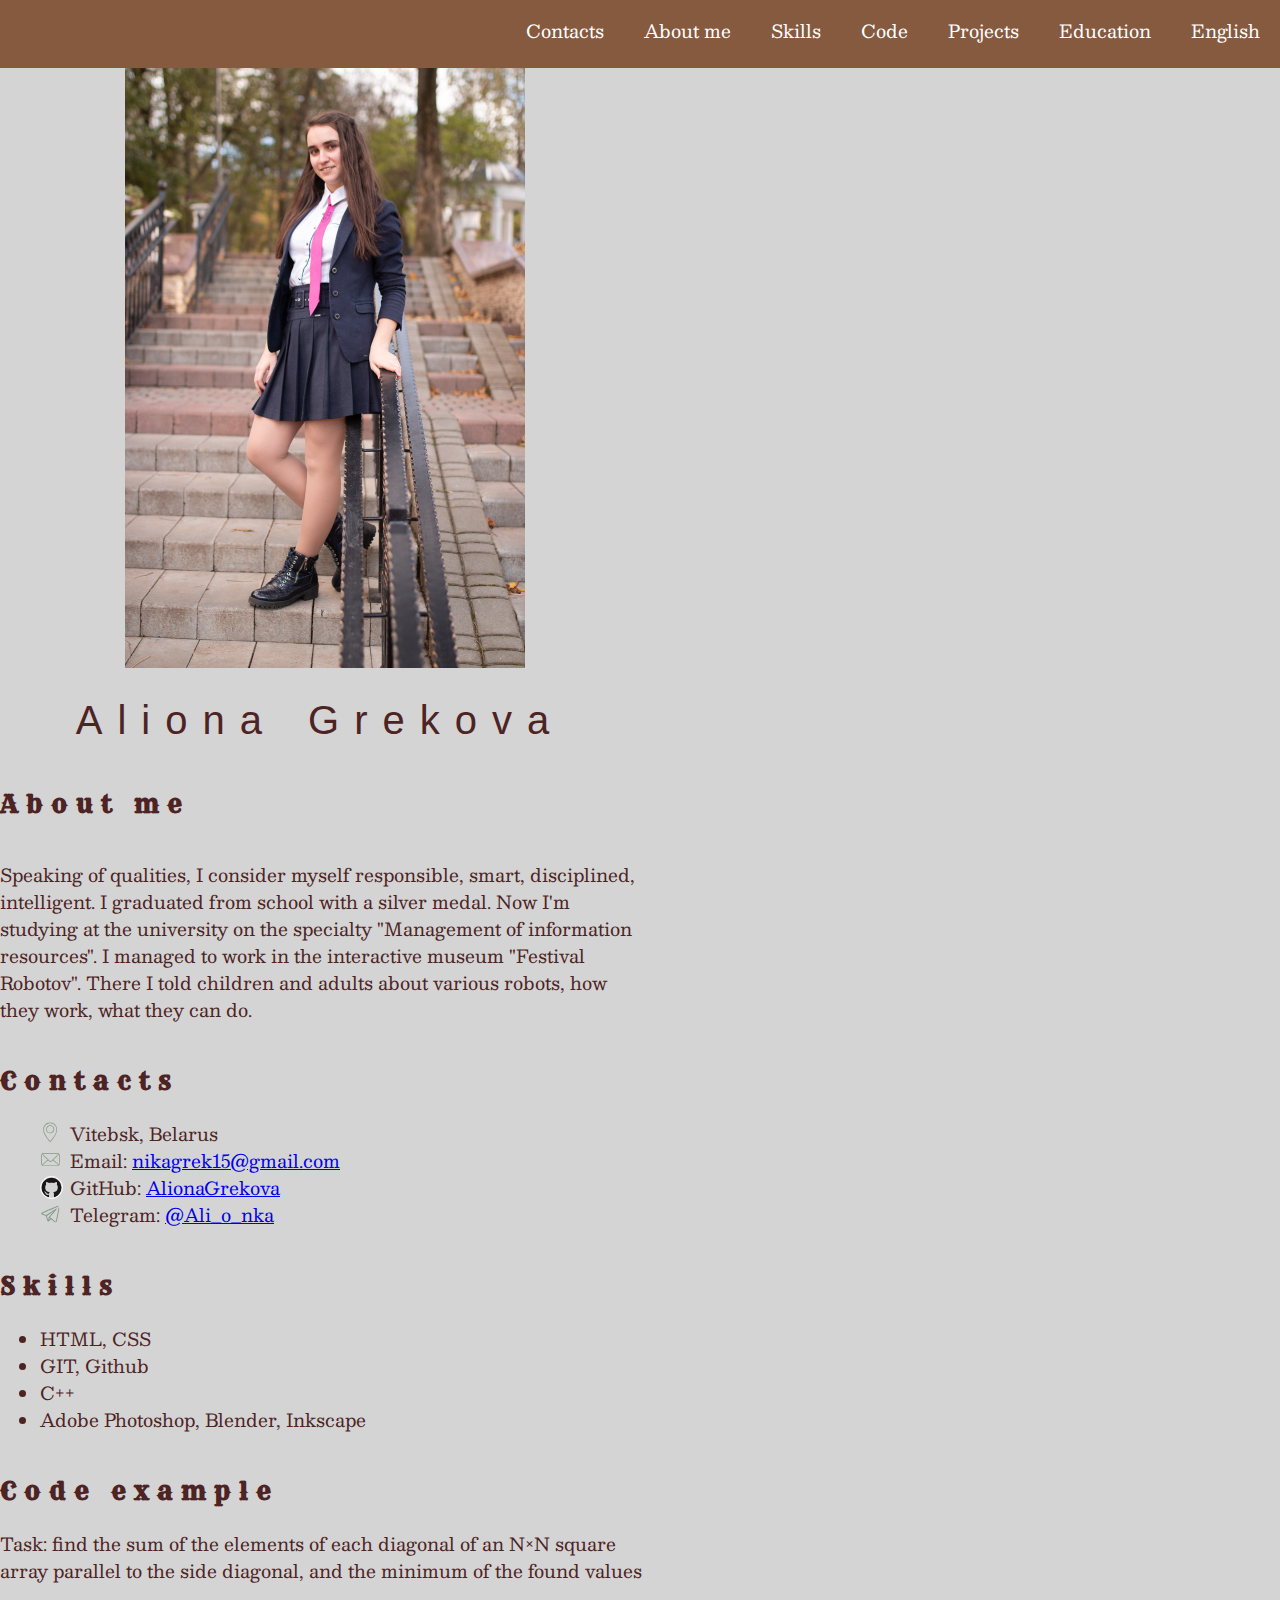
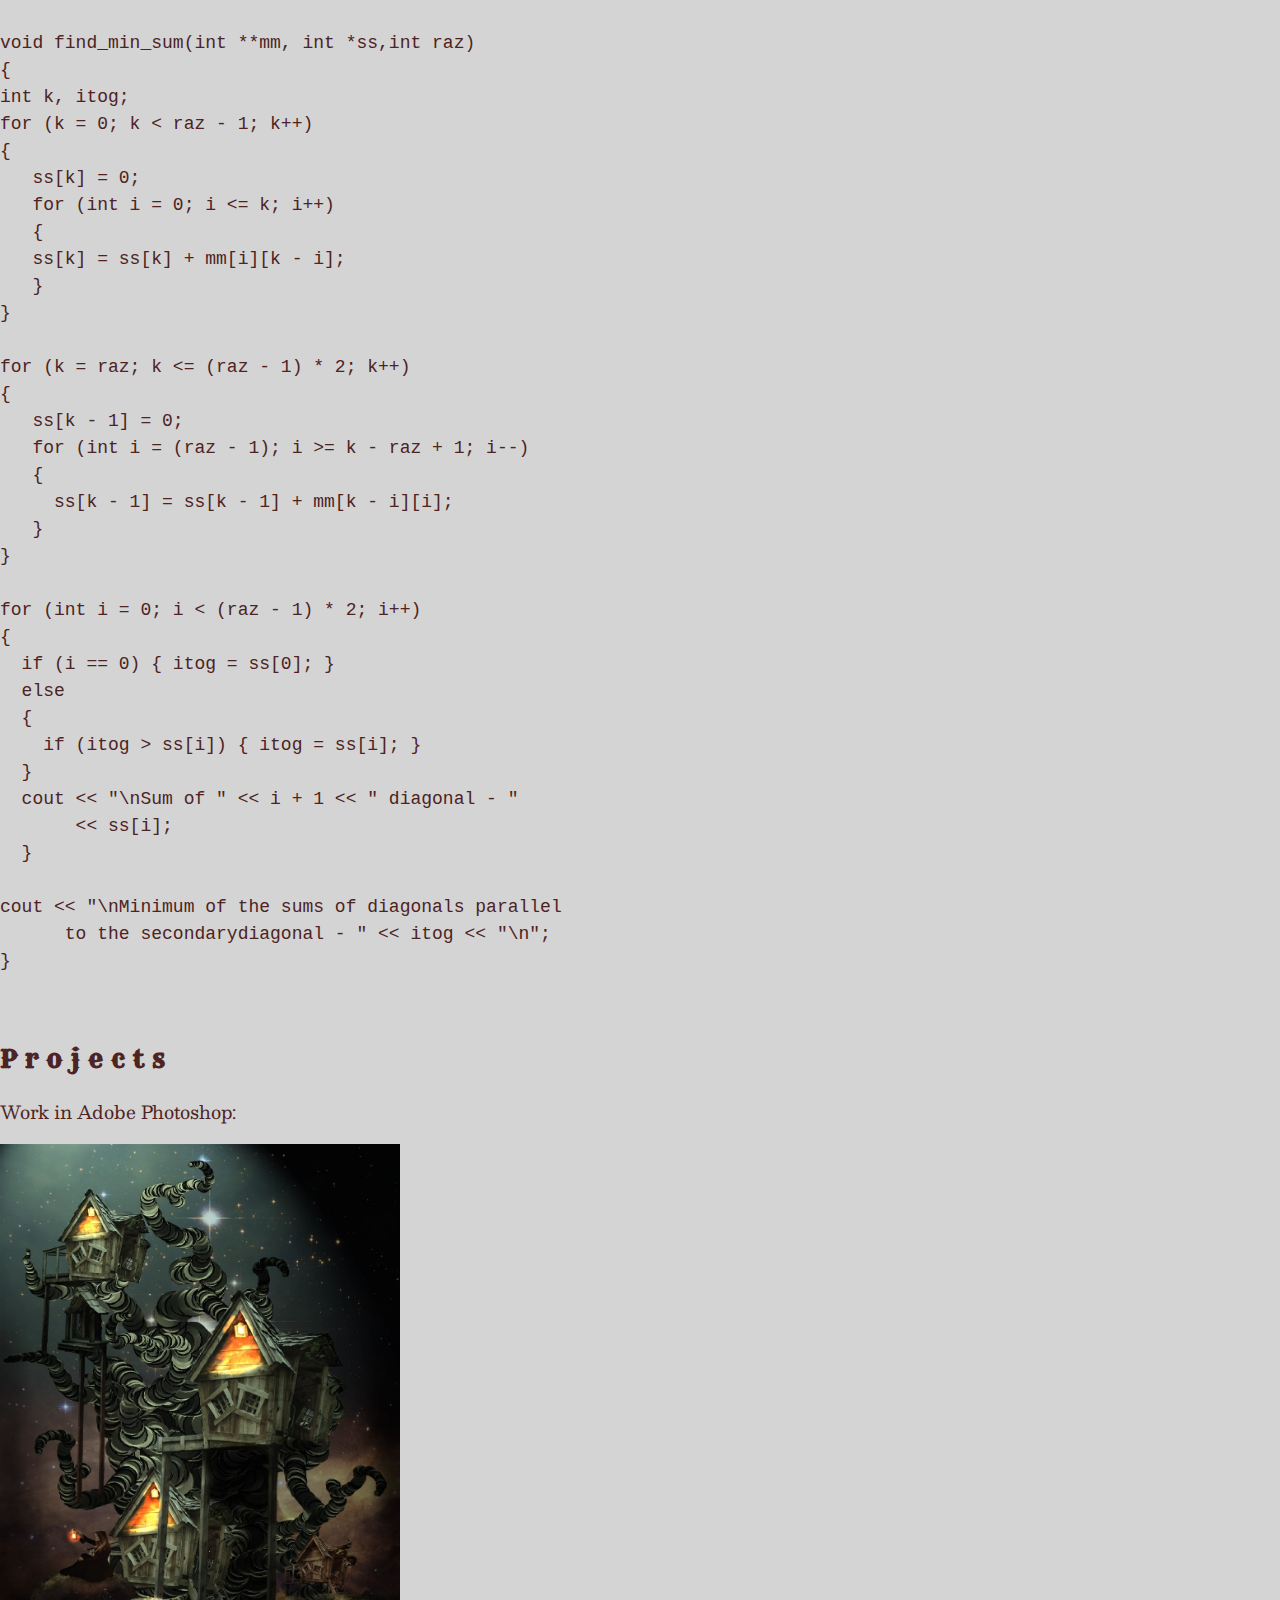
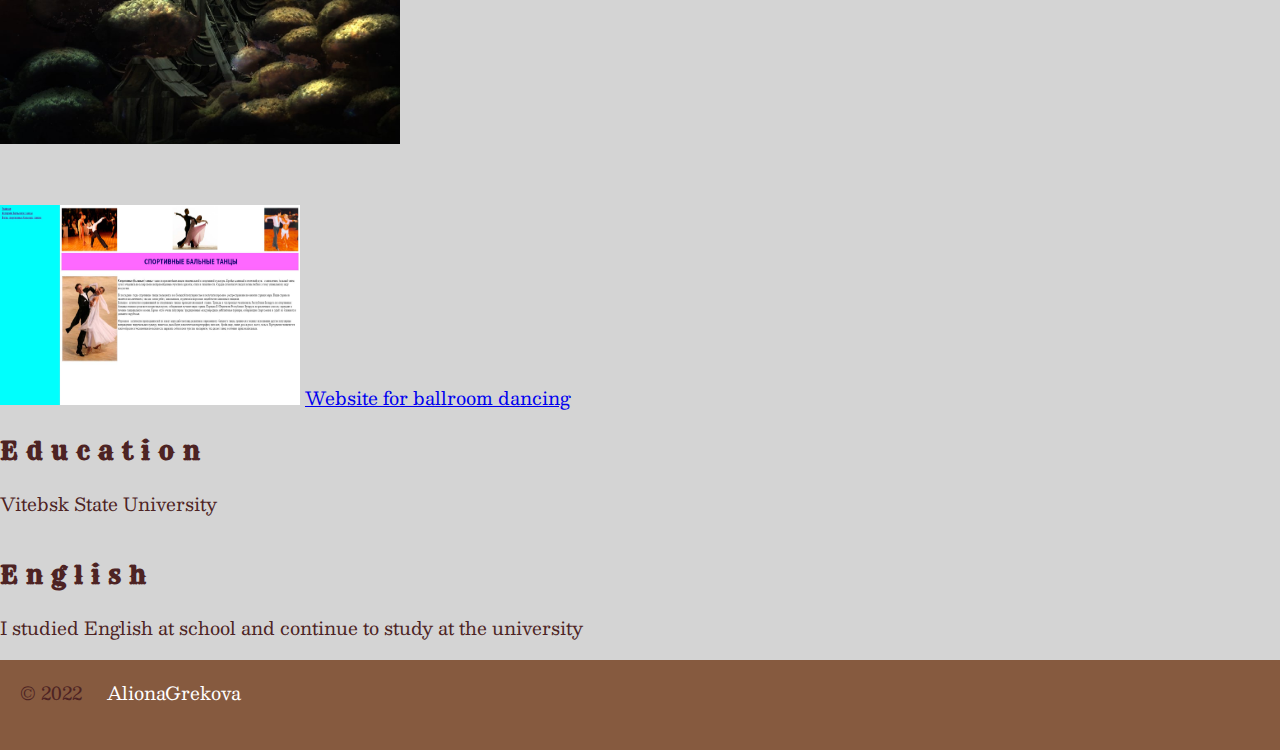
<file: index.html>
<!DOCTYPE html>
<html lang="en">
<head>
    <meta charset="UTF-8">
    <meta http-equiv="X-UA-Compatible" content="IE=edge">
    <meta name="viewport" content="width=device-width, initial-scale=1.0">
    <title>cv</title>
    <link rel="stylesheet" href="style.css">
    <link rel="preconnect" href="https://fonts.googleapis.com">
<link rel="preconnect" href="https://fonts.gstatic.com" crossorigin>
<link href="https://fonts.googleapis.com/css2?family=Besley&family=Rye&display=swap" rel="stylesheet">
    <link rel="icon" href="assets/favicon.ico">
</head>
<body>
    <header class="header">
        <div class="container header-container" >
            <nav class="nav">
                <ul class="nav-list">
                    <li class="nav-item"><a href="#contacts" class="nav-link">Contacts</a></li>
                    <li class="nav-item"><a href="#about me" class="nav-link">About me</a></li>
                    <li class="nav-item"><a href="#skills" class="nav-link">Skills</a></li>
                    <li class="nav-item"><a href="#code" class="nav-link">Code</a></li>
                    <li class="nav-item"><a href="#projects" class="nav-link">Projects</a></li>
                    <li class="nav-item"><a href="#education" class="nav-link">Education</a></li>
                    <li class="nav-item"><a href="#english" class="nav-link">English</a>            </li>
                </ul>
            </nav>
            <div class="toggle">
              <div class="line1"></div>
                <div class="line2"></div>
                <div class="line3"></div>
          </div>
        </div>
    </header>
    <main class="main">
        <div class="container main-container">
            <section class="section section-profile" id="profile">
            <img  src="assets/img/me.jpg" width="400" height="600" align=left alt="Aliona" longdesc="assets/img/me.jpg">
            
            </section>
          <section class="section_a" id="about me"><h1 class=" section-title main-title" align="center">Aliona Grekova</h1><h2 class="section-title">About me</h2>
                <p>  Speaking of qualities, I consider myself responsible, smart, disciplined, intelligent. I graduated from school with a silver medal. Now I'm studying at the university on the specialty "Management of information resources". I managed to work in the interactive museum "Festival Robotov". There I told children and adults about various robots, how they work, what they can do.</p>
            </section>
          <section class="section" id="contacts">
              <h2 class="section-title">Contacts</h2>
              <ul class="section-list">
                <li class="section-item contacts-item">Vitebsk, Belarus</li>
                <li class="section-item contacts-item">Email: <a href="mailto:nikagrek15@gmail.com" title="email">nikagrek15@gmail.com</a></li>
                <li class="section-item contacts-item">GitHub: <a href="https://github.com/AlionaGrekova" title="github">AlionaGrekova</a></li>
                <li class="section-item contacts-item">Telegram: <a href="https://t.me/Ali_o_nka" title="Telegram">@Ali_o_nka</a></li>
              </ul>
          </section>
          <section class="section" id="skills">
              <h2 class="section-title">Skills</h2>
                <ul class="section-list_1">
                  <li class="item"><span> HTML, CSS</span></li>
                    <li class="item"><span> GIT, Github</span></li>
                    <li class="item"><span> C++</span></li>
                    <li class="item"><span>Adobe Photoshop, Blender, Inkscape</span></li>
                </ul>
            </section>
          <section class="section" id="code"><h2 class="section-title">Code example</h2>
          <p>Task: find the sum of the elements of each diagonal of an N×N square array parallel to the side diagonal, and the minimum of the found values</p>
          <pre>
                <code>
void find_min_sum(int **mm, int *ss,int raz)
{
int k, itog;
for (k = 0; k < raz - 1; k++)
{
   ss[k] = 0;
   for (int i = 0; i <= k; i++)
   {
   ss[k] = ss[k] + mm[i][k - i];
   }
}

for (k = raz; k <= (raz - 1) * 2; k++)
{
   ss[k - 1] = 0;
   for (int i = (raz - 1); i >= k - raz + 1; i--)
   {
     ss[k - 1] = ss[k - 1] + mm[k - i][i];
   }
}

for (int i = 0; i < (raz - 1) * 2; i++)
{
  if (i == 0) { itog = ss[0]; }
  else
  {
    if (itog > ss[i]) { itog = ss[i]; }
  }
  cout << "\nSum of " << i + 1 << " diagonal - " 
       << ss[i];
  }

cout << "\nMinimum of the sums of diagonals parallel
      to the secondarydiagonal - " << itog << "\n";
}
               </code></pre>
                   
          </section>
            <section class="section" id="projects">
              <h2 class="section-title">Projects</h2>
              <p>Work in Adobe Photoshop:</p>
              <img src="assets/img/tree.jpg" width="400" height="600" alt="tree" longdesc="assets/img/tree.jpg"><br><br><br>
              <img src="assets/img/photo_of_website.jpg" width="300" height="200" alt="photo_of_website" longdesc="assets/img/photo_of_website.jpg">
              <a href="assets/сайт/бальные танцы.html">Website for ballroom dancing</a></section>
            <section class="section section-education" id="education"><h2 class="section-title">Education</h2>
                <p>Vitebsk State University</p>
            </section>
            <section class="section section-english" id="english"><h2 class="section-title">English</h2>
                <p>I studied English at school and continue to study at the university</p>
            </section>
        </div>
    </main>
    <footer class="footer">
        <div class="container footer-container">
            <div>© 2022 <a href="https://github.com/AlionaGrekova" class="github nav-link">AlionaGrekova</a></div>
        </div>
    </footer>
</body>
</html>
</file>
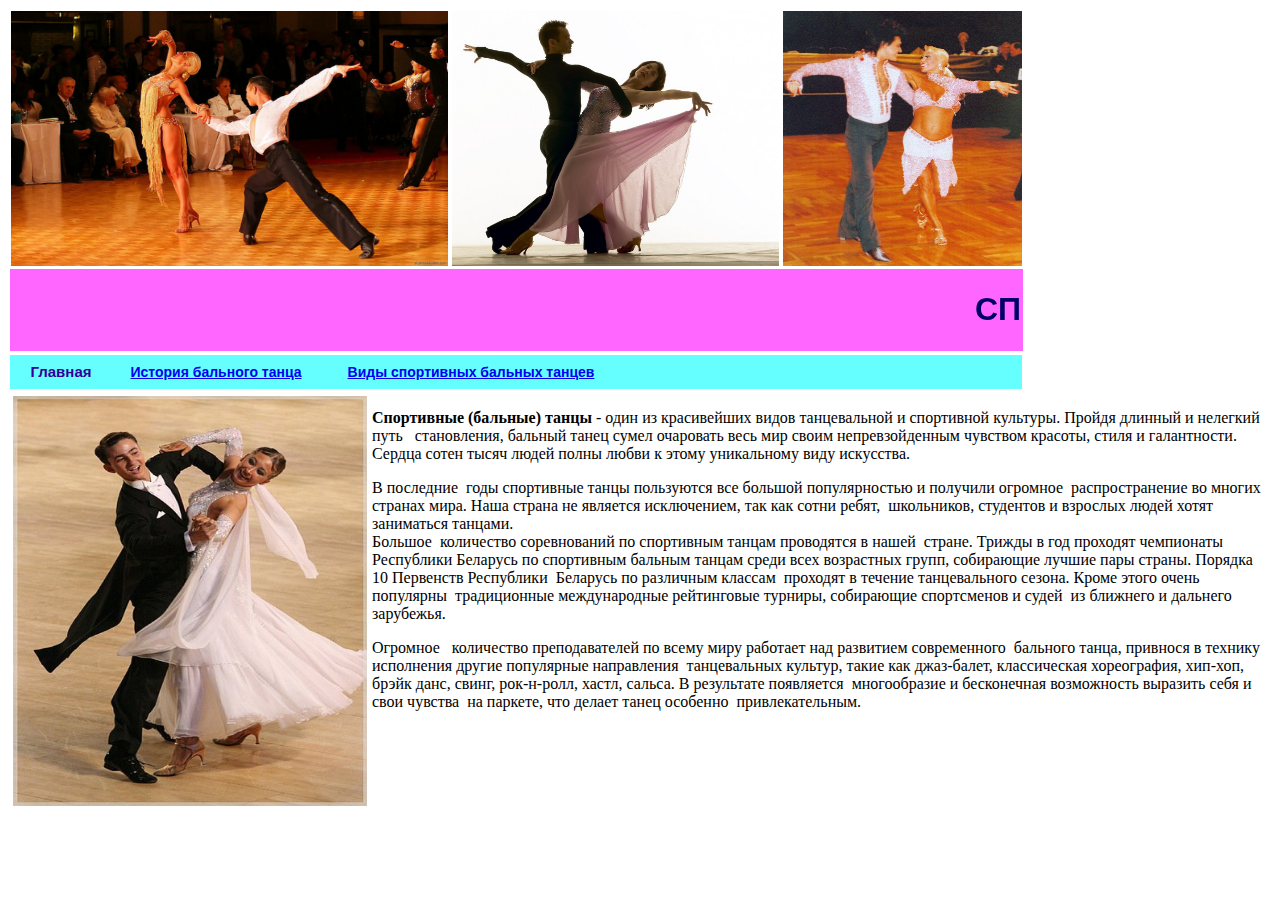
<file: assets/сайт/index.html>
<!DOCTYPE html PUBLIC "-//W3C//DTD XHTML 1.0 Transitional//EN" "http://www.w3.org/TR/xhtml1/DTD/xhtml1-transitional.dtd">
<html xmlns="http://www.w3.org/1999/xhtml">
<head>
<meta http-equiv="Content-Type" content="text/html; charset=utf-8" />
<title>Бальные танцы</title>
<link href="стили.css" rel="stylesheet" type="text/css" />
</head>

<body>

<table width="1010" border="0">
  <tr>
    <td width="433" height="165"><img src="image/latin-ballroom-dancing-london-playenable.jpg" width="437" height="255" /></td>
    <td width="327" valign="top"><img src="image/bbdc-2006-2901.jpg" width="327" height="255" /></td>
    <td width="239"><img src="image/ReynaldoPerez.jpg" width="239" height="255" /></td>
  </tr>
  <tr>
    <td height="45" colspan="3" align="center" bgcolor="#FF66FF"><h1 class="заголовок"><strong><marquee>СПОРТИВНЫЕ БАЛЬНЫЕ ТАНЦЫ</marquee></strong></h1></td>
  </tr>
</table>
<table width="1016" border="0">
  <tr>
    <td height="32" colspan="5" bgcolor="#66FFFF"><table width="1010" border="0">
      <tr class="меню">
        <td width="94" align="center"><strong class="меню_выбор">Главная</strong></td>
        <td width="208" align="center" class="меню"><a href="history.html"><strong>История бального танца</strong></a></td>
        <td width="294" align="center"><a href="kategory.html"><strong>Виды спортивных бальных танцев</strong></a></td>
        <td width="234" align="center">&nbsp;</td>
        <td width="158" align="center">&nbsp;</td>
      </tr>
    </table></td>
    </tr>
    </table>
    <img src="image/balnie_tanci.jpg" width="354" height="410" hspace=5 vspace=5 align=left /><br/>
    <strong>Спортивные (бальные) танцы </strong>- один из красивейших видов танцевальной и спортивной культуры. Пройдя длинный и нелегкий путь   становления, бальный танец сумел очаровать весь мир своим непревзойденным чувством красоты, стиля и галантности. Сердца сотен тысяч людей полны любви к этому уникальному виду искусства.</p>
      <p> В последние  годы спортивные танцы пользуются все большой популярностью и получили огромное  распространение во многих странах мира. Наша страна не является исключением, так как сотни ребят,  школьников, студентов и взрослых людей хотят заниматься танцами.<br />
      Большое  количество соревнований по спортивным танцам проводятся в нашей  стране. Трижды в год проходят чемпионаты Республики Беларусь по спортивным бальным танцам среди всех возрастных групп, собирающие лучшие пары страны. Порядка 10 Первенств Республики  Беларусь по различным классам  проходят в течение танцевального сезона. Кроме этого очень популярны  традиционные международные рейтинговые турниры, собирающие спортсменов и судей  из ближнего и дальнего зарубежья. </p>
    <p>Огромное   количество преподавателей по всему миру работает над развитием современного  бального танца, привнося в технику исполнения другие популярные направления  танцевальных культур, такие как джаз-балет, классическая хореография, хип-хоп,  брэйк данс, свинг, рок-н-ролл, хастл, сальса. В результате появляется  многообразие и бесконечная возможность выразить себя и свои чувства  на паркете, что делает танец особенно  привлекательным. </p></td>
  </tr>
</table>
</body>
</html>
</file>
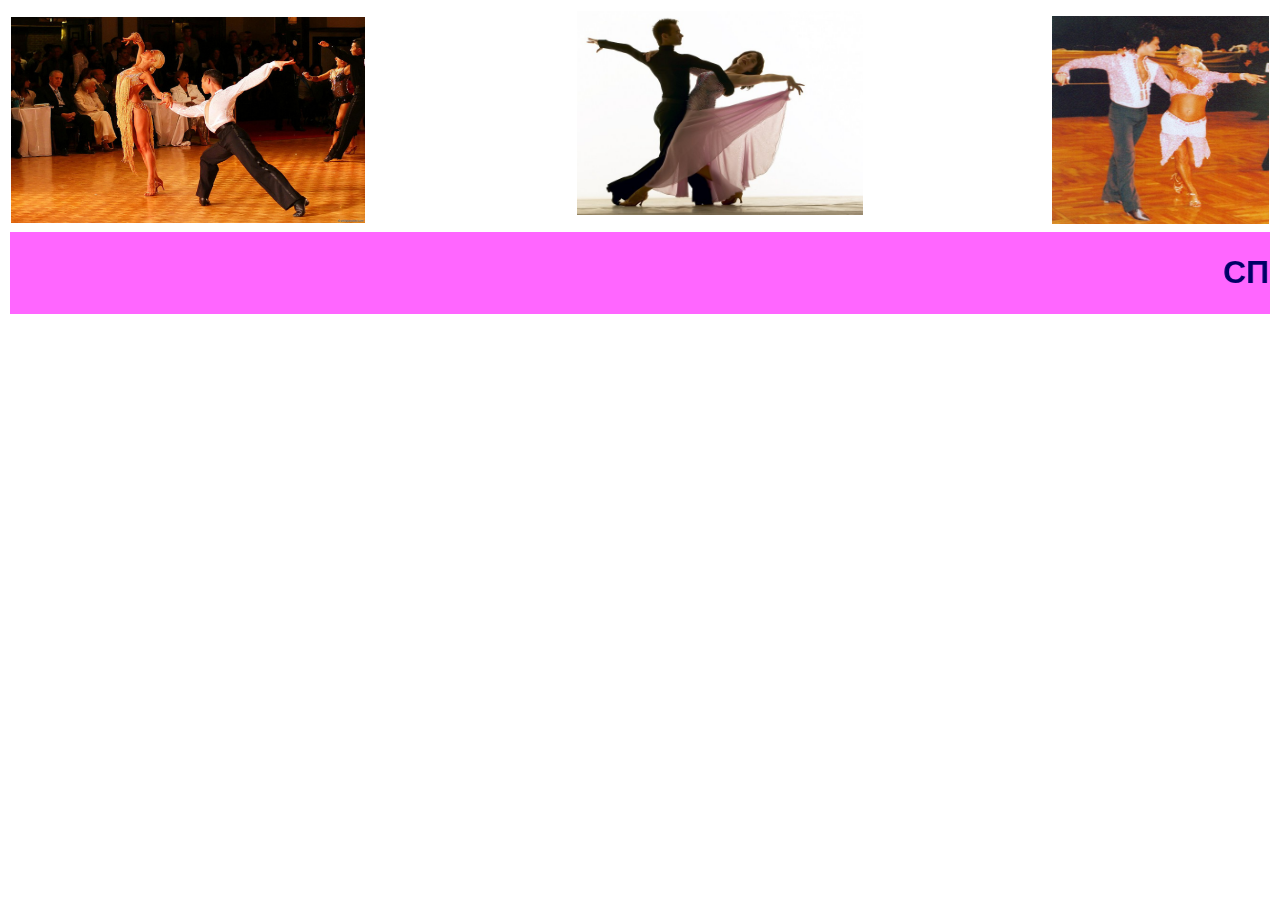
<file: assets/сайт/head.html>
<!DOCTYPE html PUBLIC "-//W3C//DTD XHTML 1.0 Transitional//EN" "http://www.w3.org/TR/xhtml1/DTD/xhtml1-transitional.dtd">
<html xmlns="http://www.w3.org/1999/xhtml">
<head>
<meta http-equiv="Content-Type" content="text/html; charset=utf-8" />
<title>Документ без названия</title>
<link href="стили.css" rel="stylesheet" type="text/css" />
</head>

<body>
<table width="100%" height="30%" border="0">
  <tr>
    <td width="374" height="218" align="left"><img src="image/latin-ballroom-dancing-london-playenable.jpg" width="354" height="206" /></td>
    <td width="397" valign="top" align="center"><img src="image/bbdc-2006-2901.jpg" width="286" height="204" /></td>
    <td width="244" align="right"><img src="image/ReynaldoPerez.jpg" width="217" height="208" /></td>
  </tr>
  <tr>
    <td height="40" colspan="3" align="center" bgcolor="#FF66FF"><h1 class="заголовок"><strong><marquee>СПОРТИВНЫЕ БАЛЬНЫЕ ТАНЦЫ</marquee></strong></h1></td>
  </tr>
</table>
</body>
</html>
</file>
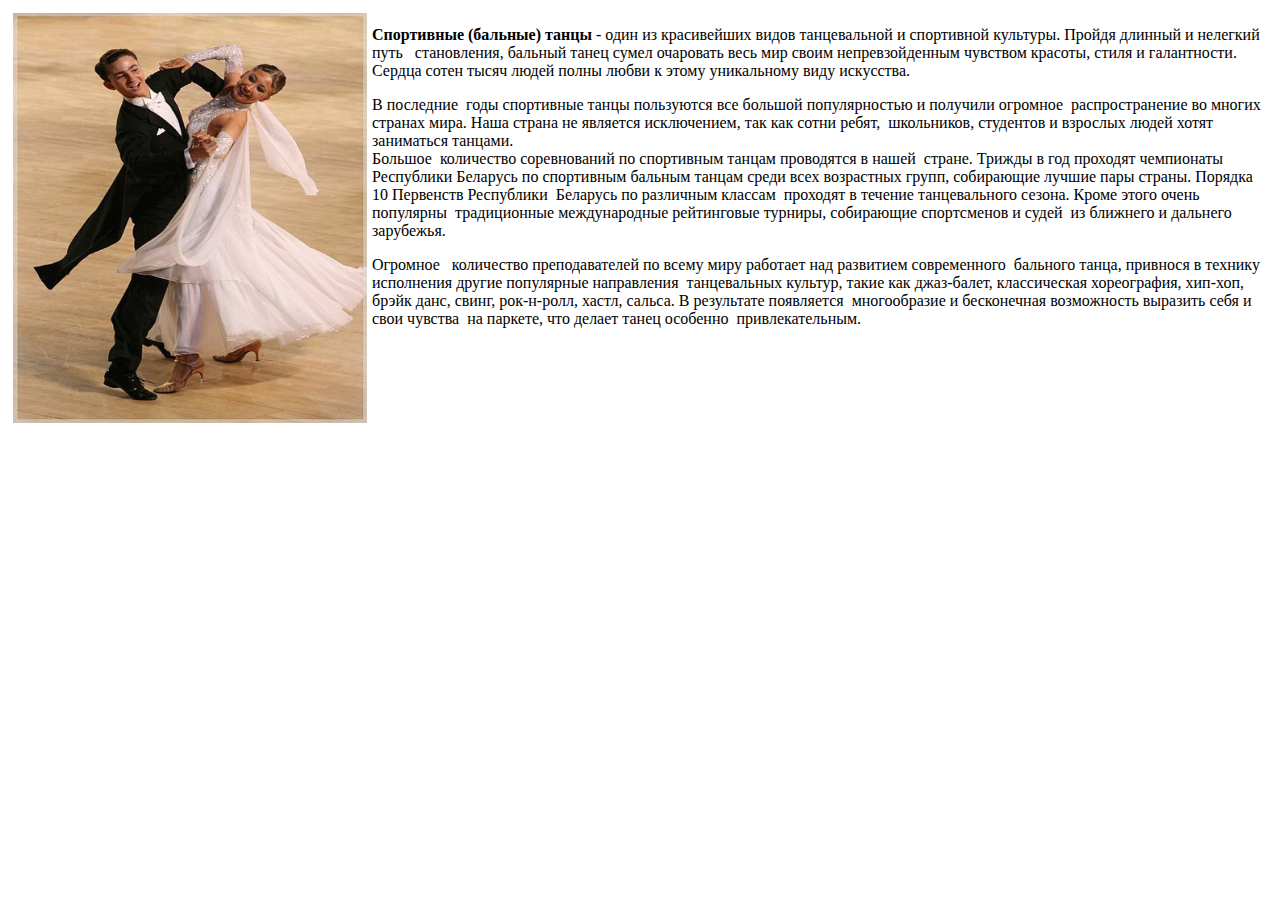
<file: assets/сайт/main.html>
<!DOCTYPE html PUBLIC "-//W3C//DTD XHTML 1.0 Transitional//EN" "http://www.w3.org/TR/xhtml1/DTD/xhtml1-transitional.dtd">
<html xmlns="http://www.w3.org/1999/xhtml">
<head>
<meta http-equiv="Content-Type" content="text/html; charset=utf-8" />
<title>Документ без названия</title>
<link href="стили.css" rel="stylesheet" type="text/css" />
</head>

<body>
<img src="image/balnie_tanci.jpg" width="354" height="410" hspace=5 vspace=5 align=left /><br/>
    <strong>Спортивные (бальные) танцы </strong>- один из красивейших видов танцевальной и спортивной культуры. Пройдя длинный и нелегкий путь   становления, бальный танец сумел очаровать весь мир своим непревзойденным чувством красоты, стиля и галантности. Сердца сотен тысяч людей полны любви к этому уникальному виду искусства.</p>
      <p> В последние  годы спортивные танцы пользуются все большой популярностью и получили огромное  распространение во многих странах мира. Наша страна не является исключением, так как сотни ребят,  школьников, студентов и взрослых людей хотят заниматься танцами.<br />
      Большое  количество соревнований по спортивным танцам проводятся в нашей  стране. Трижды в год проходят чемпионаты Республики Беларусь по спортивным бальным танцам среди всех возрастных групп, собирающие лучшие пары страны. Порядка 10 Первенств Республики  Беларусь по различным классам  проходят в течение танцевального сезона. Кроме этого очень популярны  традиционные международные рейтинговые турниры, собирающие спортсменов и судей  из ближнего и дальнего зарубежья. </p>
    <p>Огромное   количество преподавателей по всему миру работает над развитием современного  бального танца, привнося в технику исполнения другие популярные направления  танцевальных культур, такие как джаз-балет, классическая хореография, хип-хоп,  брэйк данс, свинг, рок-н-ролл, хастл, сальса. В результате появляется  многообразие и бесконечная возможность выразить себя и свои чувства  на паркете, что делает танец особенно  привлекательным. </p>
</body>
</html>
</file>
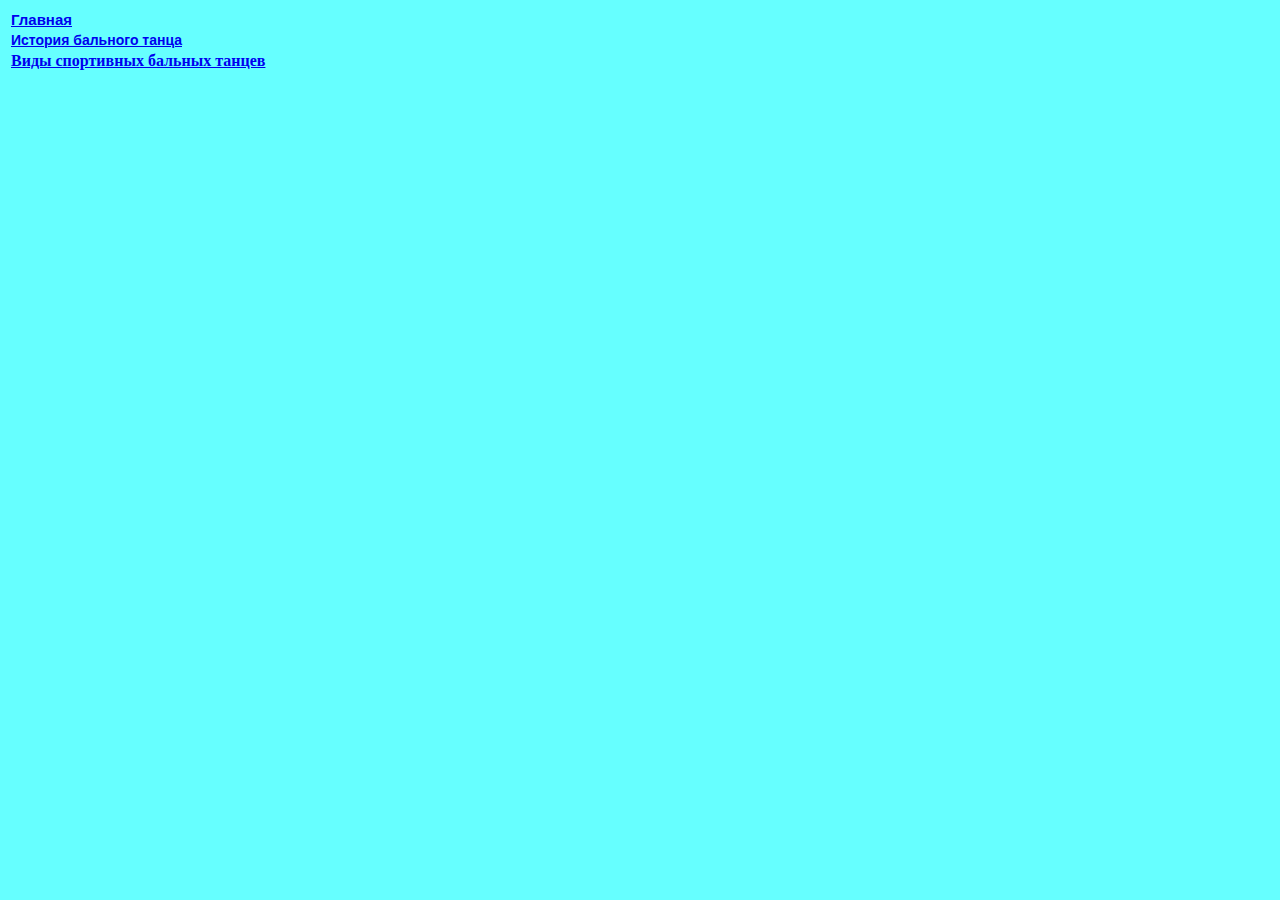
<file: assets/сайт/menu.html>
<!DOCTYPE html PUBLIC "-//W3C//DTD XHTML 1.0 Transitional//EN" "http://www.w3.org/TR/xhtml1/DTD/xhtml1-transitional.dtd">
<html xmlns="http://www.w3.org/1999/xhtml">
<head>
<meta http-equiv="Content-Type" content="text/html; charset=utf-8" />
<title>Документ без названия</title>
<link href="стили.css" rel="stylesheet" type="text/css" />
</head>

<body bgcolor="#66FFFF">

<table width="100%" border="0">
   <tr class="меню" >
     <td width="99" align="left" bgcolor="#66FFFF"class="меню_выбор"><a href="main.html" target="Содержание"><strong>Главная</strong></td>
     </tr>
     <tr>
        <td width="99" align="left" class="меню"><a href="history1.html" target="Содержание"><strong>История бального танца</strong></a></td>
        </tr>
        <tr>
        <td width="99" align="left"><a href="kategory1.html" target="Содержание"><strong>Виды спортивных бальных танцев</strong></a></td>
      </tr>
    </table>
</body>
</html>
</file>
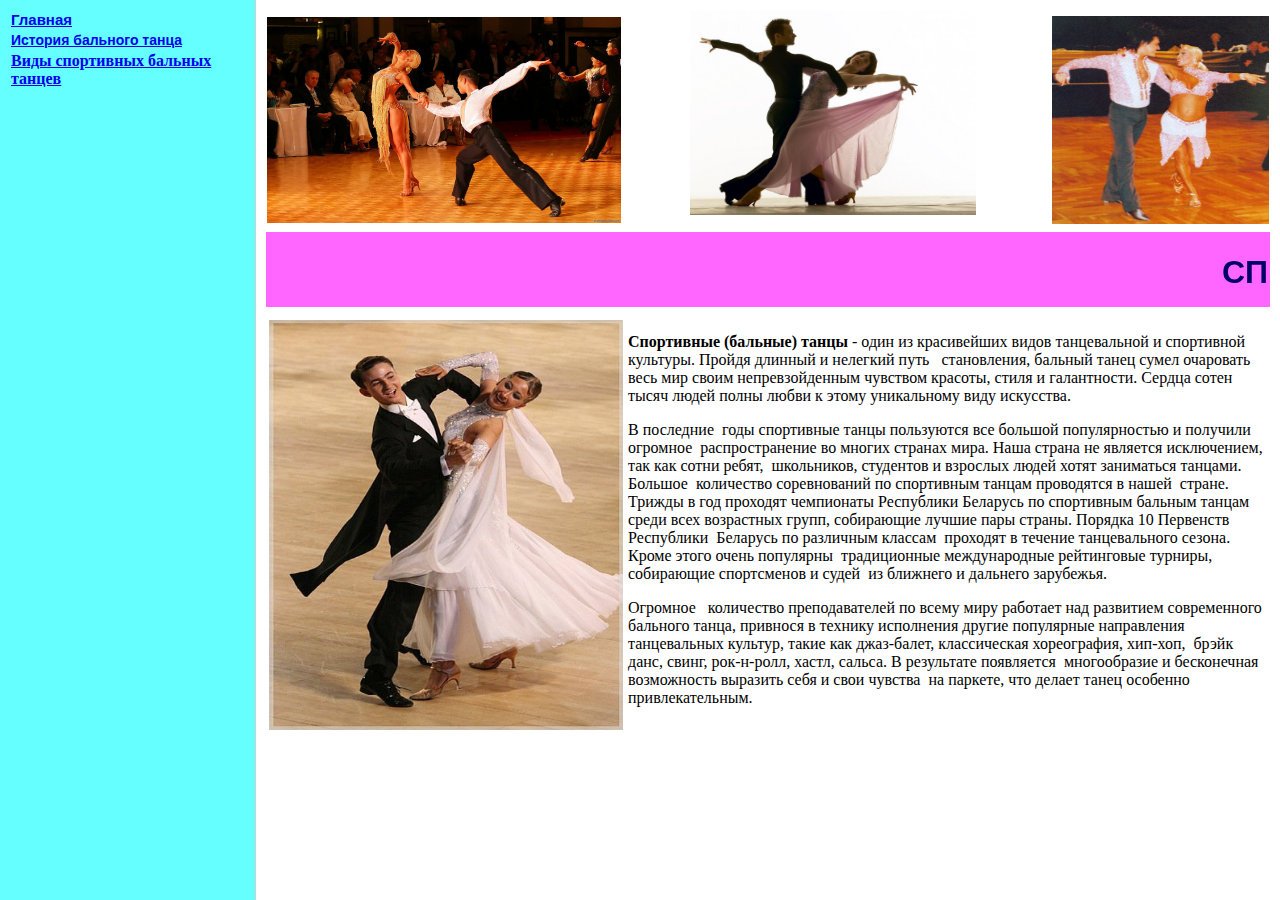
<file: assets/сайт/бальные танцы.html>
﻿<!DOCTYPE html PUBLIC "-//W3C//DTD XHTML 1.0 Transitional//EN" "http://www.w3.org/TR/xhtml1/DTD/xhtml1-transitional.dtd">
<html xmlns="http://www.w3.org/1999/xhtml">
<head>
  <meta http-equiv="Content-Type" content="text/html; charset=utf-8">
  <title>Бальные танцы</title>
 </head>
<FRAMESET cols="20%,80%" rows="*" border=1>
<FRAME src="menu.html" name="Меню">
<FRAMESET rows="180*,346*" cols="*" border=0> 
<FRAME src="head.html" name="Заголовок">
<FRAME src="main.html" name="Содержание">
</FRAMESET>
</FRAMESET><noframes></noframes>
</html>
</file>
<file: style.css>
.header {
	background-color: #865a3f;
}

.footer {
    background-color: #865a3f;
    padding: 20px;
}

* {
    box-sizing: border-box;
}

footer {
    display: block;
}

h2{
	font-family:'Rye', cursive;
}

.nav-list {
    display: flex;
    justify-content: flex-end;
    align-items: center;
	list-style: none;
  }

html {
    scroll-behavior: smooth; 
}

.nav-link {
  padding: 20px;
  line-height: 20px;
  transition: .3s;
  color: #FFF;
  text-decoration: none;  
  transition: color 0.5s;
}

.nav-link:hover {
  background-color:#69310c;
}


.container {
    max-width: 1440px;
    margin: 0 auto;
	min-height: 50px;
	margin:0 auto;
}

@media (max-width: 1440px)
.container {
    padding: 0 20px;
}

.section-profile{
    display: flex;
    justify-content: space-around;
    width: 30%;
}

.section-title{
	font-size: 25px;
	font-weight:800;
	letter-spacing: 8px;
}

.main-title {
    color: #4d2323;
	font-family: Roboto,sans-serif;
    font-size: 40px;
    font-weight: 350;
    letter-spacing: 15px;
    line-height: 50px;
    margin-bottom: 20px;
    padding: 0;
    position: relative;
    word-spacing: 5px;
}

.section_a {
    display: flex;
    flex-direction: column;
    justify-content: center;
	width:50%;
}

.section{
	width: 650px;
}


@media (max-width: 768px) {
  .section {
    width: 100%;
  }
}

.section-list {
    list-style: none;
}	

.section-item {
  position: relative;
  padding-left: 30px;
}


.section-item::before {
  position: absolute;
  top: 8px;
  left: 0px;
  width: 10px;
  height: 10px;
  border-radius: 50%;
}

.contacts-item:before {
    background-repeat: no-repeat;
    background-size: contain;
    content: "";
    position: absolute;
	height: 21px;
    left: 0;
    top: 1px;
    width: 21px;
}

.contacts-item:first-child:before {
    background-image: url(assets/svg/53eee33675363737ff89.svg);
}

.contacts-item:nth-child(2):before {
    background-image: url(assets/svg/28014d409a2fc97c1df1.svg);  
}

.contacts-item:nth-child(3):before {
    background-image: url(assets/svg/3c903c66b2c5334c8c0b.svg);
	border: 1px solid #fff;
}

.contacts-item:nth-child(4):before {
    background-image: url(assets/svg/53af65a27ebe7da0a5d9.svg);
}



body {
    color: #4d2323;
	background-color: #d4d4d4;
    display: flex;
    flex-direction: column;
    font-family: 'Besley', serif;
    font-size: 18px;
    font-weight: 400;
    justify-content: space-between;
    line-height: 1.5;
    margin: 0;
    min-height: 100vh;
    min-width: 320px;
    padding: 0;
}

.main-container {
  display: flex;
  flex-wrap: wrap;
  justify-content: space-between;  
}
</file>
<file: assets/сайт/стили.css>
@charset "utf-8";
.заголовок {
	font-family: Verdana, Geneva, sans-serif;
	color: #006;
}
.заголовок2 {
	font-family: "Palatino Linotype", "Book Antiqua", Palatino, serif;
	color: #0C0;
	font-size: 18px;
	font-weight: bold;
}

.меню {
	font-family: Verdana, Geneva, sans-serif;
	font-size: 14px;
	font-style: normal;
	color: #906;
}
.меню_выбор {
	font-family: Arial, Helvetica, sans-serif;
	font-size: 15px;
	font-weight: bold;
	color: #309;
}
</file>
